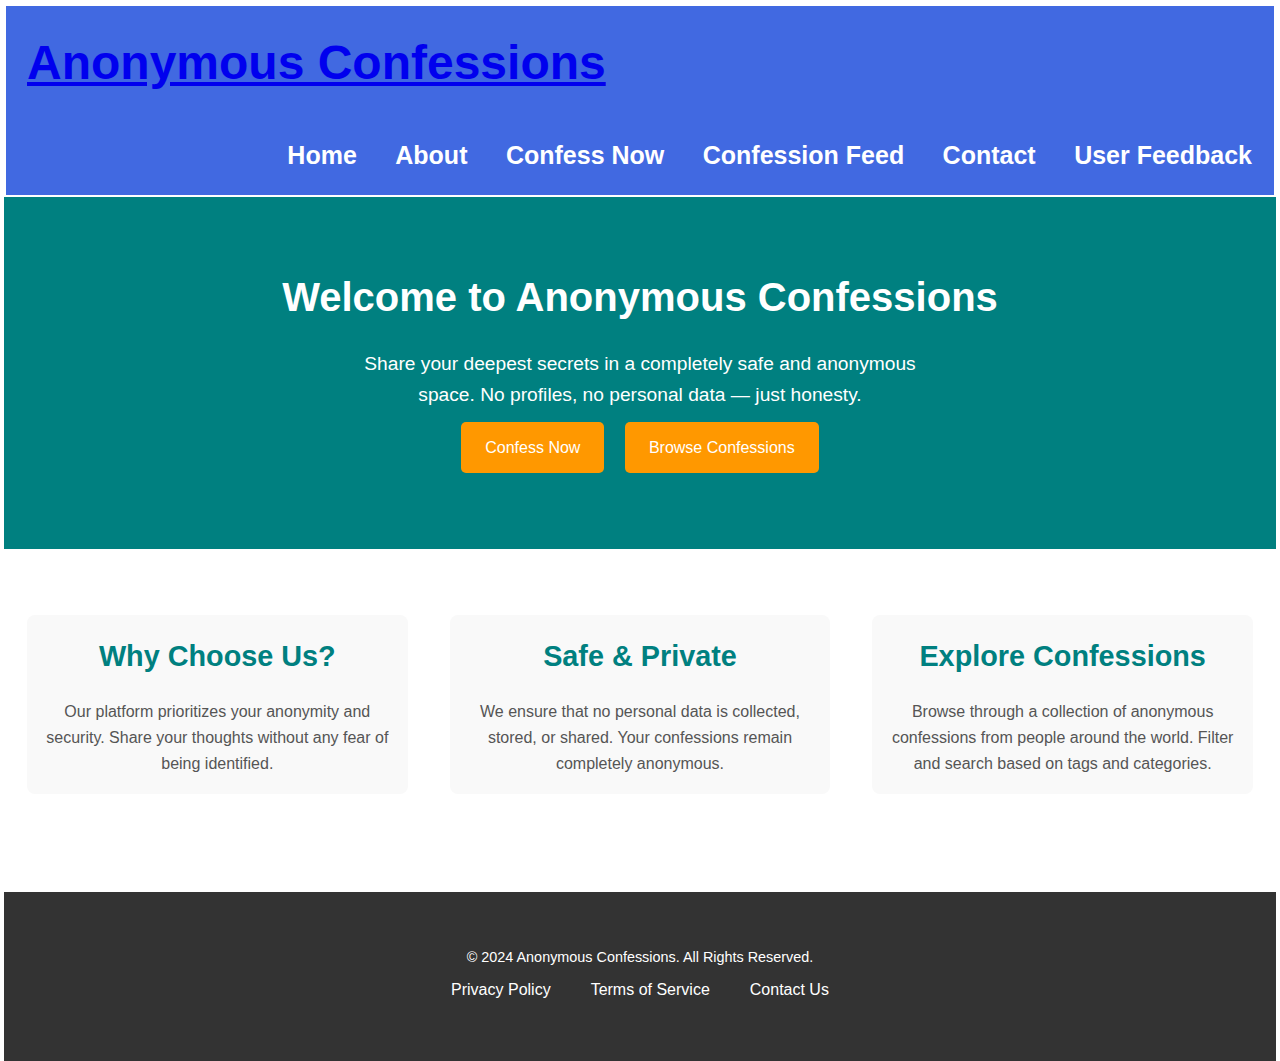
<file: index.html>
<!DOCTYPE html>
<html lang="en">
<head>
    <meta charset="UTF-8">
    <meta name="viewport" content="width=device-width, initial-scale=1.0">
    <meta name="description" content="Anonymous Confessions - Share your deepest secrets without revealing your identity.">
    <title>Anonymous Confessions - Home</title>
    <link rel="stylesheet" href="styles.css">
</head>
<body>

    <header>
        <div class="navbar container">
            <div class="logo">
                <h1><a href="#home">Anonymous Confessions</a></h1>
            </div>
            <nav>
                <ul>
                    <li><a href="">Home</a></li>
                    <li><a href="about.html">About</a></li>
                    <li><a href="confess.html">Confess Now</a></li>
                    <li><a href="feed.html">Confession Feed</a></li>
                 
                    <li><a href="contact.html">Contact</a></li>
                    <li><a href="feedback.html">User Feedback</a></li>
                </ul>
            </nav>
        </div>
        

    </header>

    <!-- Home Section -->
    <section id="home" class="hero">
        <div class="container hero-content">
            <h1>Welcome to Anonymous Confessions</h1>
            <p>Share your deepest secrets in a completely safe and anonymous space. No profiles, no personal data — just honesty.</p>
            <div class="cta-buttons">
                <a href="confess.html" class="btn confess-btn">Confess Now</a>
                <a href="feed.html" class="btn browse-btn">Browse Confessions</a>
            </div>
        </div>
    </section>

    <section id="features" class="features-section">
        <div class="container">
            <div class="feature">
                <h2>Why Choose Us?</h2>
                <p>Our platform prioritizes your anonymity and security. Share your thoughts without any fear of being identified.</p>
            </div>
            <div class="feature">
                <h2>Safe & Private</h2>
                <p>We ensure that no personal data is collected, stored, or shared. Your confessions remain completely anonymous.</p>
            </div>
            <div class="feature">
                <h2>Explore Confessions</h2>
                <p>Browse through a collection of anonymous confessions from people around the world. Filter and search based on tags and categories.</p>
            </div>
        </div>
    </section>

    <footer>
        <div class="container footer-content">
            <div class="footer-links">
                <p>&copy; 2024 Anonymous Confessions. All Rights Reserved.</p>
                <nav>
                    <ul>
                        <li><a href="privacy.html">Privacy Policy</a></li>
                        <li><a href="terms.html">Terms of Service</a></li>
                        <li><a href="contact.html">Contact Us</a></li>
                    </ul>
                </nav>
            </div>
        </div>
    </footer>

</body>
</html>
</file>
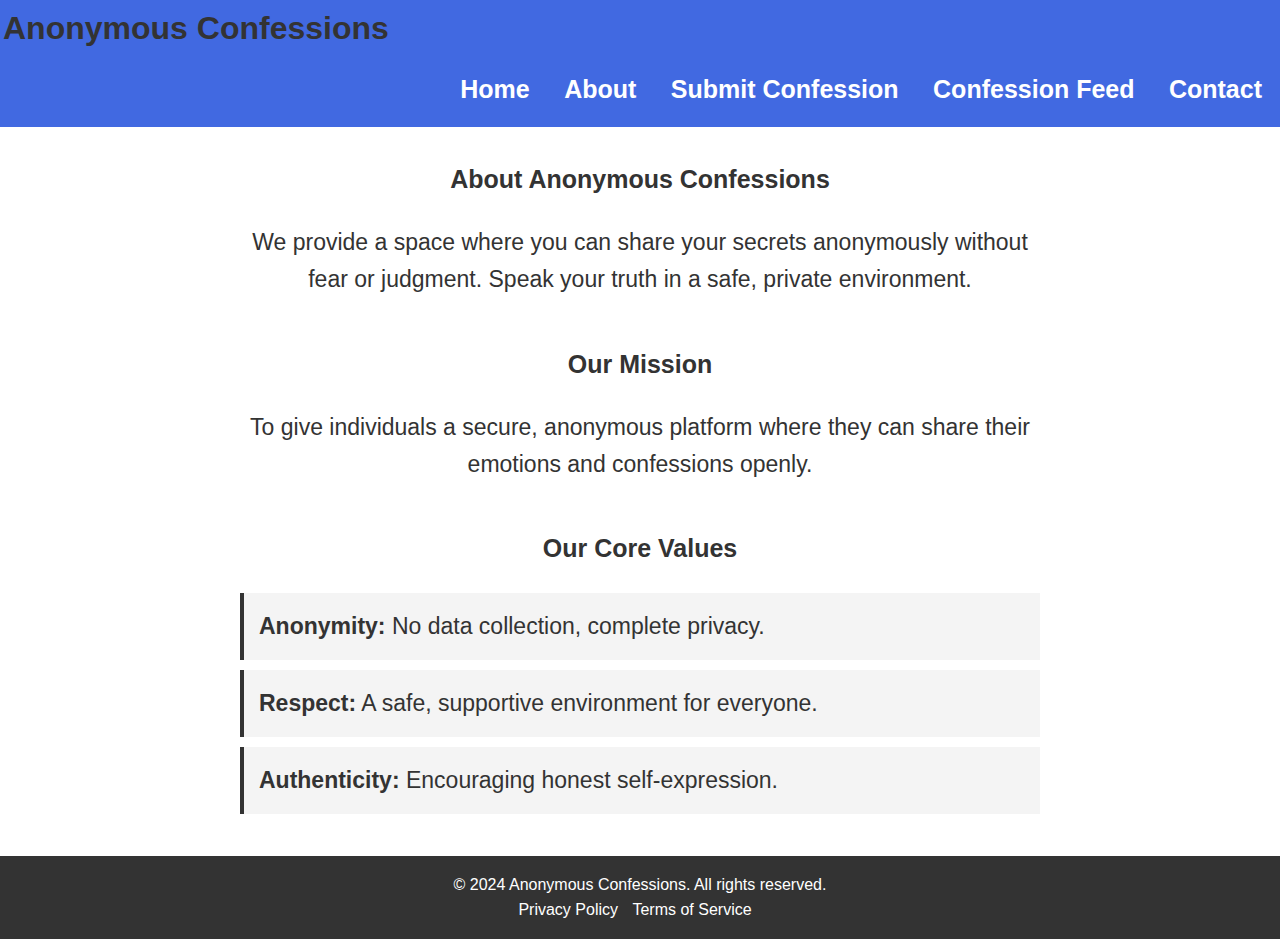
<file: about.html>
<!DOCTYPE html>
<html lang="en">
<head>
    <meta charset="UTF-8">
    <meta name="viewport" content="width=device-width, initial-scale=1.0">
    <meta name="description" content="Learn about Anonymous Confessions, a secure platform for sharing secrets anonymously.">
    <title>About Us - Anonymous Confessions</title>
    <link rel="stylesheet" href="styles1.css">
</head>
<body>

    <header>
        <div class="navbar">
            <h1>Anonymous Confessions</h1>
            <nav>
                <ul>
                    <li><a href="index.html">Home</a></li>
                    <li><a href="about.html">About</a></li>
                    <li><a href="confess.html">Submit Confession</a></li>
                    <li><a href="feed.html">Confession Feed</a></li>
                    <li><a href="contact.html">Contact</a></li>
                </ul>
            </nav>
        </div>
    </header>

 
    <section class="about-section">
        <div class="container">
            <h1>About Anonymous Confessions</h1>
            <p>We provide a space where you can share your secrets anonymously without fear or judgment. Speak your truth in a safe, private environment.</p>
            
            <h2>Our Mission</h2>
            <p>To give individuals a secure, anonymous platform where they can share their emotions and confessions openly.</p>

            <h2>Our Core Values</h2>
            <ul>
                <li><strong>Anonymity:</strong> No data collection, complete privacy.</li>
                <li><strong>Respect:</strong> A safe, supportive environment for everyone.</li>
                <li><strong>Authenticity:</strong> Encouraging honest self-expression.</li>
            </ul>
        </div>
    </section>

    <footer>
        <div class="container">
            <p>&copy; 2024 Anonymous Confessions. All rights reserved.</p>
            <nav>
                <ul>
                    <li><a href="privacy.html">Privacy Policy</a></li>
                    <li><a href="terms.html">Terms of Service</a></li>
                </ul>
            </nav>
        </div>
    </footer>

</body>
</html>
</file>
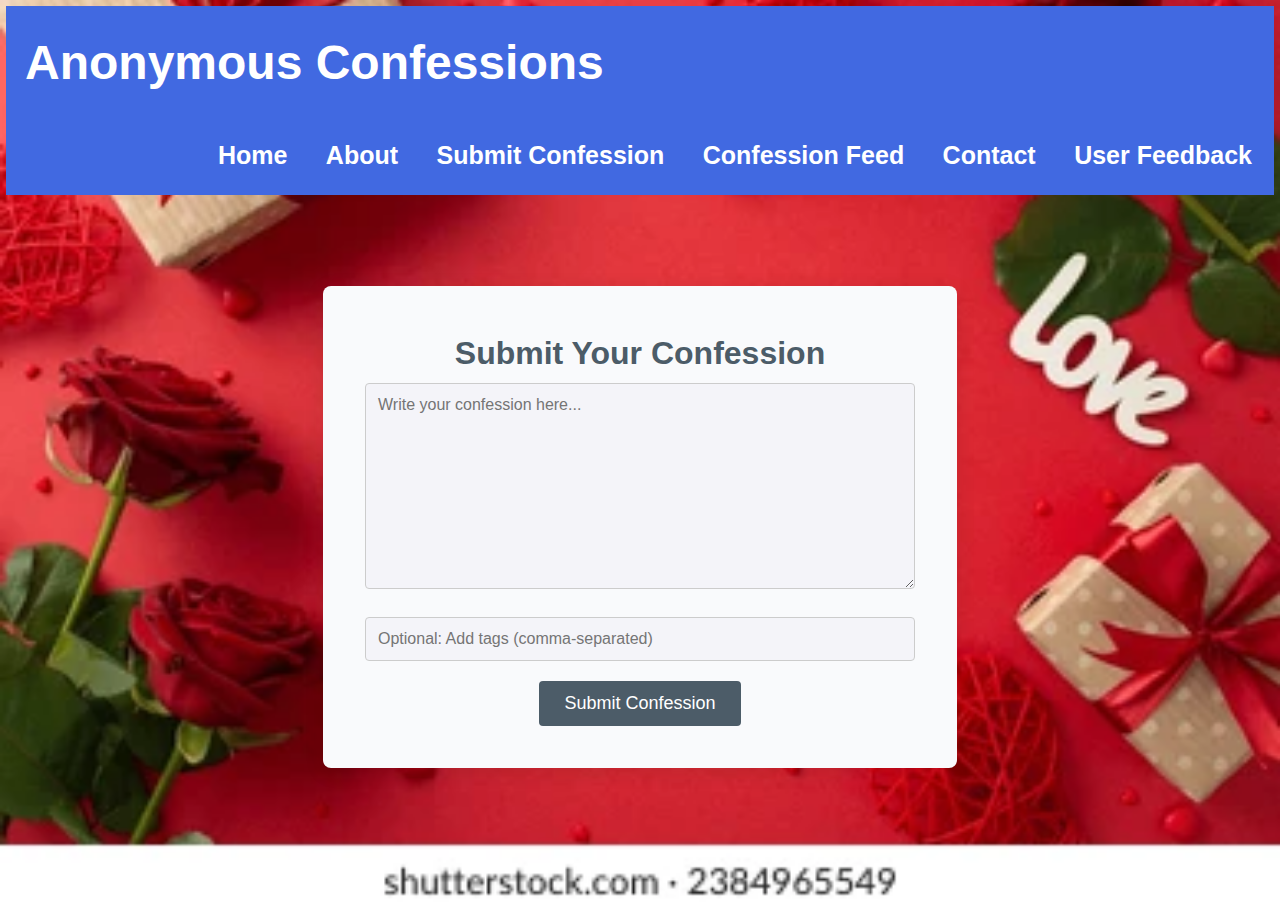
<file: confess.html>
<!DOCTYPE html>
<html lang="en">
<head>
    <meta charset="UTF-8">
    <meta name="viewport" content="width=device-width, initial-scale=1.0">
    <title>Submit Confession - Anonymous Confessions</title>
    
    <link rel="stylesheet" href="styles2.css">
</head>
<body >

 
    <header>
        <div class="navbar">
            <div class="logo">
                <h1>Anonymous Confessions</h1>
            </div>
            <nav>
                <ul>
                    <li><a href="index.html">Home</a></li>
                    <li><a href="about.html">About</a></li>
                    <li><a href="confess.html">Submit Confession</a></li>
                    <li><a href="feed.html">Confession Feed</a></li>
                    <li><a href="contact.html">Contact</a></li>
                    <li><a href="feedback.html">User Feedback</a></li>
                </ul>
            </nav>
        </div>
    </header>


    <section class="confession-form">
        <div class="container">
            <h1>Submit Your Confession</h1>
            <form action="submit_confession.php" method="post">
                <textarea name="confession" placeholder="Write your confession here..." rows="10" required></textarea><br>
                <input type="text" name="tags" placeholder="Optional: Add tags (comma-separated)" maxlength="100"><br>
                <button type="submit" class="btn confess-btn">Submit Confession</button>
            </form>
        </div>
    </section>

</body>
</html>
</file>
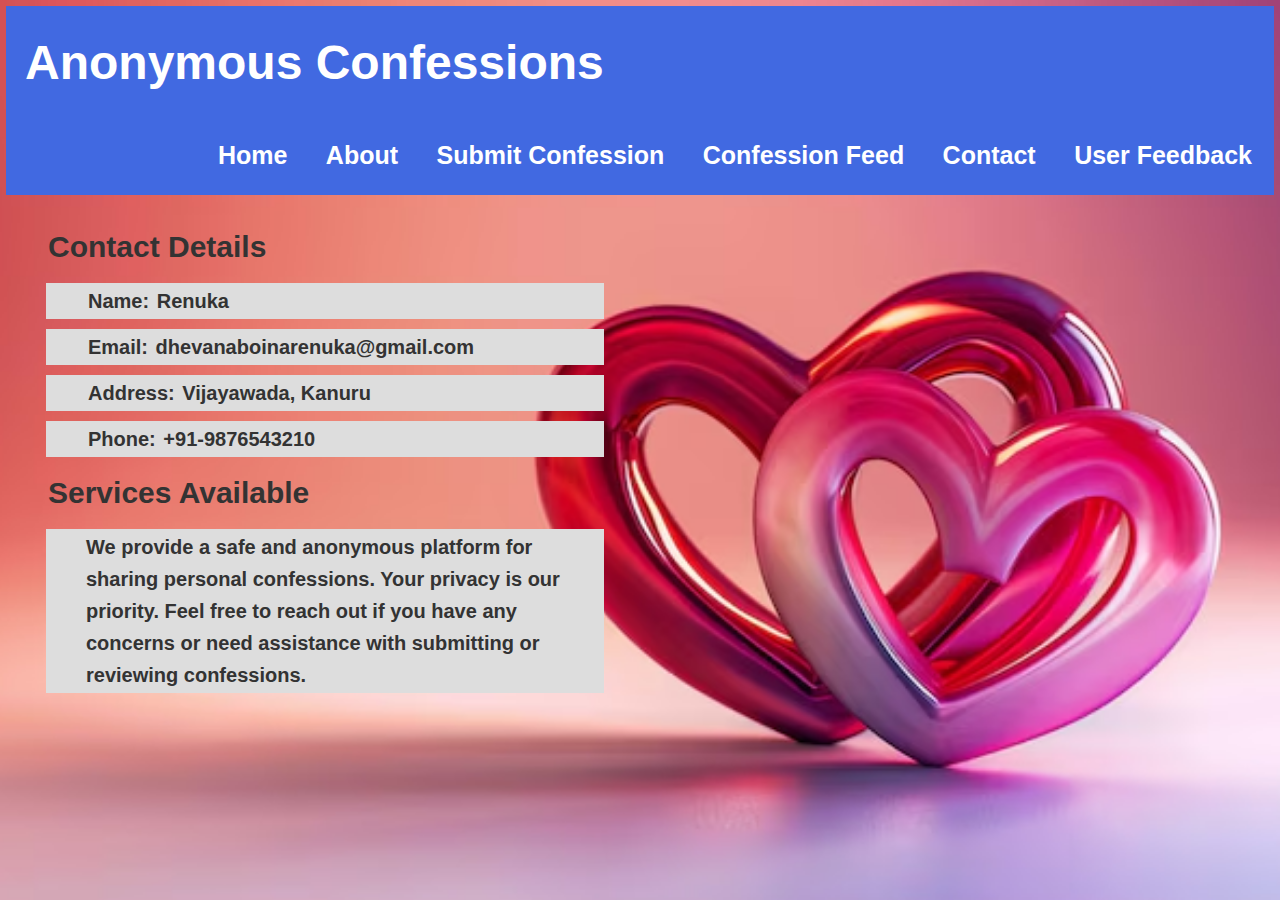
<file: contact.html>
<!DOCTYPE html>
<html lang="en">
<head>
    <meta charset="UTF-8">
    <meta name="viewport" content="width=device-width, initial-scale=1.0">
    <title>Contact Details</title>
    <link rel="stylesheet" href="styles4.css">
</head>
<body>


    <header>
        <div class="navbar">
            <div class="logo">
                <h1>Anonymous Confessions</h1>
            </div>
            <nav>
                <ul>
                    <li><a href="index.html">Home</a></li>
                    <li><a href="about.html">About</a></li>
                    <li><a href="confess.html">Submit Confession</a></li>
                    <li><a href="feed.html">Confession Feed</a></li>
                    <li><a href="contact.html">Contact</a></li>
                    <li><a href="feedback.html">User Feedback</a></li>
                </ul>
            </nav>
        </div>
    </header>

  
    <section class="contact-info">
        <div class="container">
            <h1>Contact Details</h1>
            <p><strong>Name:</strong> Renuka</p>
            <p><strong>Email:</strong> dhevanaboinarenuka@gmail.com</p>
            <p><strong>Address:</strong> Vijayawada, Kanuru</p>
            <p><strong>Phone:</strong> +91-9876543210</p>

            <h2>Services Available</h2>
            <p>We provide a safe and anonymous platform for sharing personal confessions. Your privacy is our priority. Feel free to reach out if you have any concerns or need assistance with submitting or reviewing confessions.</p>

             
        </div>
    </section>

</body>
</html>
</file>
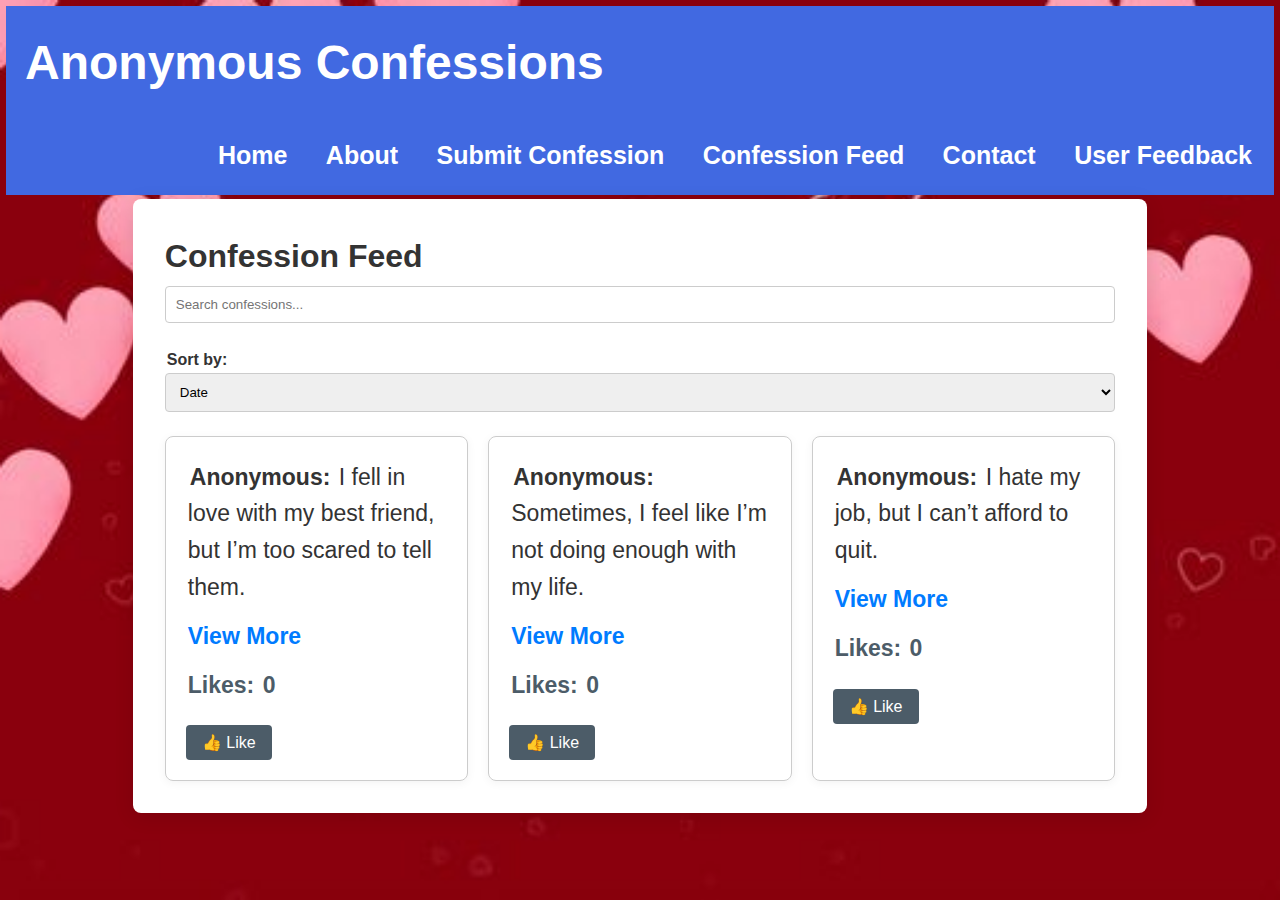
<file: feed.html>
<!DOCTYPE html>
<html lang="en">
<head>
    <meta charset="UTF-8">
    <meta name="viewport" content="width=device-width, initial-scale=1.0">
    <title>Confession Feed - Anonymous Confessions</title>
    <link rel="stylesheet" href="styles3.css">
</head>
<body>

   
    <header>
        <div class="navbar">
            <div class="logo">
                <h1>Anonymous Confessions</h1>
            </div>
            <nav>
                <ul>
                    <li><a href="index.html">Home</a></li>
                    <li><a href="about.html">About</a></li>
                    <li><a href="confess.html">Submit Confession</a></li>
                    <li><a href="feed.html">Confession Feed</a></li>
                    <li><a href="contact.html">Contact</a></li>
                    <li><a href="feedback.html">User Feedback</a></li>
                </ul>
            </nav>
        </div>
    </header>

    
    <section class="confession-feed">
        <div class="container">
            <h1>Confession Feed</h1>

       
            <div class="search-bar">
                <input type="text" id="search" placeholder="Search confessions..." onkeyup="searchConfessions()">
            </div>

            
            <div class="filter-options">
                <label for="sort">Sort by:</label>
                <select id="sort" onchange="sortConfessions()">
                    <option value="date">Date</option>
                    <option value="popularity">Popularity</option>
                    <option value="category">Category</option>
                </select>
            </div>

            <div class="confession-list" id="confessionList">
                <div class="confession-item" data-id="1" data-category="love">
                    <p><strong>Anonymous:</strong> I fell in love with my best friend, but I’m too scared to tell them.</p>
                    <a href="details.html?id=1" class="view-more">View More</a>
                    <p class="likes-count">Likes: <span>0</span></p>
                    <button class="like-btn" onclick="likeConfession(1)">👍 Like</button>
                </div>
                <div class="confession-item" data-id="2" data-category="life">
                    <p><strong>Anonymous:</strong> Sometimes, I feel like I’m not doing enough with my life.</p>
                    <a href="details.html?id=2" class="view-more">View More</a>
                    <p class="likes-count">Likes: <span>0</span></p>
                    <button class="like-btn" onclick="likeConfession(2)">👍 Like</button>
                </div>
                <div class="confession-item" data-id="3" data-category="work">
                    <p><strong>Anonymous:</strong> I hate my job, but I can’t afford to quit.</p>
                    <a href="details.html?id=3" class="view-more">View More</a>
                    <p class="likes-count">Likes: <span>0</span></p>
                    <button class="like-btn" onclick="likeConfession(3)">👍 Like</button>
                
            
        </div>
    </section>

    <script>
       
        function searchConfessions() {
            const input = document.getElementById('search').value.toLowerCase();
            const confessionItems = document.querySelectorAll('.confession-item');

            confessionItems.forEach(item => {
                const confessionText = item.innerText.toLowerCase();
                item.style.display = confessionText.includes(input) ? "" : "none";
            });
        }

        function sortConfessions() {
            const sortBy = document.getElementById('sort').value;
           
            alert(`Sorting by ${sortBy} (this feature needs implementation).`);
        }

      
        function likeConfession(id) {
            const confessionItem = document.querySelector(`.confession-item[data-id="${id}"]`);
            const likesCount = confessionItem.querySelector('.likes-count span');
            likesCount.textContent = parseInt(likesCount.textContent) + 1;
        }
    </script>

</body>
</html>
</file>
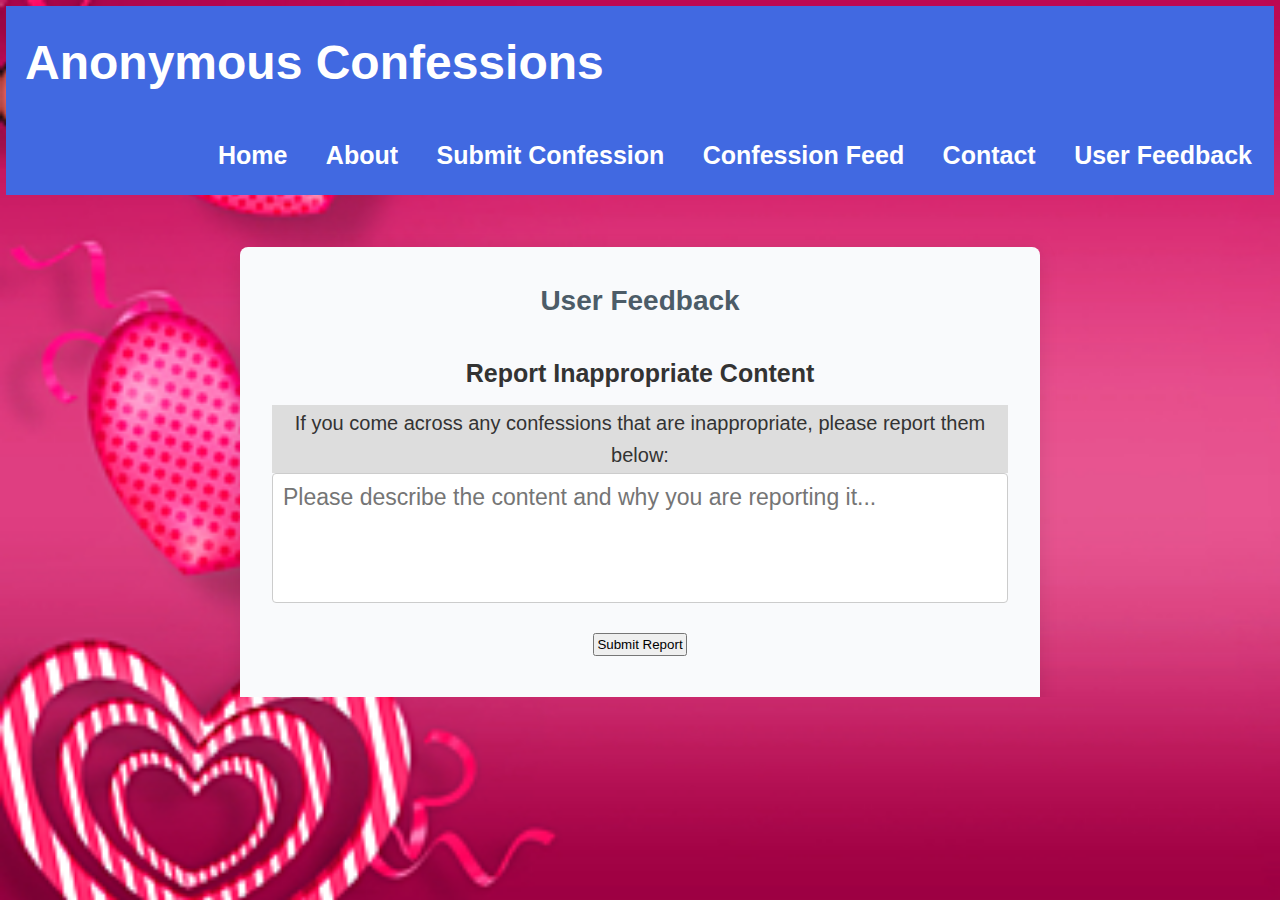
<file: feedback.html>
<!DOCTYPE html>
<html lang="en">
<head>
    <meta charset="UTF-8">
    <meta name="viewport" content="width=device-width, initial-scale=1.0">
    <title>User Feedback - Anonymous Confessions</title>
    <link rel="stylesheet" href="styles5.css">
</head>
<body>

    <header>
        <div class="navbar">
            <div class="logo">
                <h1>Anonymous Confessions</h1>
            </div>
            <nav>
                <ul>
                    <li><a href="index.html">Home</a></li>
                    <li><a href="about.html">About</a></li>
                    <li><a href="confess.html">Submit Confession</a></li>
                    <li><a href="feed.html">Confession Feed</a></li>
                    <li><a href="contact.html">Contact</a></li>
                    <li><a href="feedback.html">User Feedback</a></li>
                </ul>
            </nav>
        </div>
    </header>

    <section class="feedback-section">
        <div class="container">
            <h1>User Feedback</h1>

            <div class="report-content">
                <h2>Report Inappropriate Content</h2>
                <p>If you come across any confessions that are inappropriate, please report them below:</p>
                <textarea id="reportInput" placeholder="Please describe the content and why you are reporting it..." rows="4"></textarea><br>
                <button class="btn" onclick="submitReport()">Submit Report</button>
            </div>

            <div class="feedback-content">
                <h2>Leave Your Feedback</h2>
                <p>We value your suggestions and feedback! Please let us know how we can improve:</p>
                <form id="feedbackForm">
                    <textarea id="feedbackInput" placeholder="Your feedback or suggestion..." rows="4" required></textarea><br>
                    <button type="submit" class="btn">Submit Feedback</button>
                </form>
            </div>
        </div>
    </section>

    <script>
        function submitReport() {
            const reportInput = document.getElementById('reportInput').value;
            if (reportInput) {
                alert("Thank you for reporting. Your report has been submitted.");
                document.getElementById('reportInput').value = "";
            } else {
                alert("Please enter a report description.");
            }
        }

        document.getElementById('feedbackForm').onsubmit = function(event) {
            event.preventDefault(); 
            const feedbackInput = document.getElementById('feedbackInput').value;
            if (feedbackInput) {
                alert("Thank you for your feedback! It has been submitted.");
                document.getElementById('feedbackInput').value = ""; 
            }
        };
    </script>

</body>
</html>
</file>
<file: styles.css>
/* Global Styles */
* {
    margin: 0;
    padding: 2px;
    box-sizing: border-box;
    font-family: 'Arial', sans-serif;
}

html, body {
    height: 100%; /* Ensures the body covers the entire screen */
}

body {
    color: white;
    line-height: 1.6;

    background-size: cover; /* Ensures the image covers the entire background */
    background-position: center; /* Centers the image */
    background-repeat: no-repeat; /* Prevents the image from repeating */
    max-height: 100vh; /* Ensures the background covers the full height of the viewport */
    overflow-y: auto; /* Allows vertical scrolling */
}

/* Navigation Bar */
.navbar {
    background-color: royalblue;
    overflow: hidden;
    padding: 3px;
}
.navbar .logo {
    float: left;
    color: white;
    font-size: 24px;
    padding: 14px;
}

.navbar nav {
    float: right;
}

.navbar nav ul {
    list-style-type: none;
    margin: 0;
    padding: 0;
}

.navbar nav ul li {
    display: inline;
}

.navbar nav ul li a {
    color: white;
    font-size: 25px;
    font-weight: bold;
    text-decoration: none;
    padding: 15px;
    display: inline-block;
}

.navbar nav ul li a:hover {
    background-color: #ddd;
    color: black;
}

/* Hero Section Styling */
.hero {
    background-color: #008080;
    color: #fff;
    padding: 4rem 0;
    text-align: center;
}

.hero h1 {
    font-size: 2.5rem;
    margin-bottom: 1rem;
}

.hero p {
    font-size: 1.2rem;
    margin-bottom: 2rem;
    max-width: 600px;
    margin: 0 auto;
}

.cta-buttons .btn {
    display: inline-block;
    padding: 0.8rem 1.5rem;
    margin: 0.5rem;
    background-color: #ff9800;
    color: #fff;
    text-decoration: none;
    font-size: 1rem;
    border-radius: 5px;
    transition: background-color 0.3s ease;
}

.cta-buttons .btn:hover {
    background-color: #e68a00;
}

/* Features Section Styling */
.features-section {
    padding: 4rem 0;
    background-color: #fff;
    text-align: center;
}

.features-section .container {
    display: flex;
    justify-content: space-around;
    flex-wrap: wrap;
}

.feature {
    flex-basis: 30%;
    margin-bottom: 2rem;
    padding: 1rem;
    background-color: #f9f9f9;
    border-radius: 8px;
}

.feature h2 {
    font-size: 1.8rem;
    margin-bottom: 1rem;
    color: #008080;
}

.feature p {
    font-size: 1rem;
    color: #555;
}

/* Footer Styling */
footer {
    background-color: #333;
    color: #fff;
    padding: 2rem 0;
    text-align: center;
}

footer .footer-links ul {
    list-style: none;
    display: flex;
    justify-content: center;
    margin-bottom: 1rem;
}

footer .footer-links ul li {
    margin: 0 1rem;
}

footer .footer-links ul li a {
    color: #fff;
    text-decoration: none;
    transition: color 0.3s ease;
}

footer .footer-links ul li a:hover {
    color: #ff9800;
}

footer p {
    margin-top: 1rem;
    font-size: 0.9rem;
}

/* Responsive Design */
@media (max-width: 768px) {
    .hero h1 {
        font-size: 2rem;
    }
    
    .hero p {
        font-size: 1rem;
    }
    
    nav ul {
        flex-direction: column;
        align-items: center;
    }

    nav ul li {
        margin: 0.5rem 0;
    }

    .features-section .container {
        flex-direction: column;
    }

    .feature {
        flex-basis: 100%;
    }
}

@media (max-width: 480px) {
    .hero h1 {
        font-size: 1.8rem;
    }
    
    .hero p {
        font-size: 0.9rem;
    }

    .cta-buttons .btn {
        font-size: 0.9rem;
        padding: 0.7rem 1.3rem;
    }
}
</file>
<file: styles1.css>
/* Global Styles */
* {
    margin: 0;
    padding: 0; /* Removed default padding for cleaner layout */
    box-sizing: border-box;
    font-family: 'Arial', sans-serif;
}

html, body {
    height: auto; /* Allow height to adjust based on content */
}

body {
    color: #333;
    line-height: 1.6;
    background-image: url('love.avif');
    background-size: cover; /* Ensures the image covers the entire background */
    background-position: center; /* Centers the image */
    background-repeat: no-repeat; /* Prevents the image from repeating */
    overflow-y: auto; /* Allows vertical scrolling */
}

/* Navbar */
.navbar {
    background-color: royalblue;
    overflow: hidden;
    padding: 3px;
}

.navbar .logo {
    float: left;
    color: white;
    font-size: 24px;
    padding: 14px;
}

.navbar nav {
    float: right;
}

.navbar nav ul {
    list-style-type: none;
    margin: 0;
    padding: 0;
}

.navbar nav ul li {
    display: inline;
}

.navbar nav ul li a {
    color: white;
    font-size: 25px;
    font-weight: bold;
    text-decoration: none;
    padding: 15px;
    display: inline-block;
}

.navbar nav ul li a:hover {
    background-color: #ddd;
    color: black;
}

/* About Section */
.about-section {
    display: flex;
    align-items: center;  /* Centers content vertically */
    justify-content: center;  /* Centers content horizontally */
    background-color: #fff;
    padding: 2em 0;
}

.container {
    text-align: center;
    max-width: 800px;
    margin: 0 auto;
}

.about-section h1,
.about-section h2 {
    color: #333;
    margin-bottom: 1em;
    font-size: 25px;
    font-weight: bold;
}

.about-section p {
    margin-bottom: 2em;
    font-size: 23px;
}

.about-section ul {
    list-style-type: none;
    font-size: 25px;
    padding: 0;
}

.about-section ul li {
    background-color: #f4f4f4;
    padding: 15px;
    margin: 10px 0;
    border-left: 4px solid #333;
    text-align: left;
    font-size: 23px;
}

/* Footer */
footer {
    background-color: #333;
    color: #fff;
    padding: 1em 0;
    text-align: center;
}

footer p {
    margin: 0;
}

footer nav ul {
    list-style-type: none;
    padding: 0;
    margin: 0;
}

footer nav ul li {
    display: inline;
    margin-right: 10px;
}

footer nav ul li a {
    color: #fff;
    text-decoration: none;
}

footer nav ul li a:hover {
    text-decoration: underline;
}
</file>
<file: styles2.css>
/* Global Styles */
* {
    margin: 0;
    padding: 2px;
    box-sizing: border-box;
    font-family: 'Arial', sans-serif;
}

html, body {
    height: 100%; /* Ensures the body covers the entire screen */
}

body {
    color: #333;
    line-height: 1.6;
    background-image: url('1.webp');
    background-size: cover; /* Ensures the image covers the entire background */
    background-position: center; /* Centers the image */
    background-repeat: no-repeat; /* Prevents the image from repeating */
    min-height: 100vh; /* Ensures the body covers the full height of the viewport */
    overflow-y: auto; /* Allows vertical scrolling */
    padding-bottom: 60px; /* Prevents content from hiding behind the footer */
}

.navbar {
    background-color: royalblue;
    overflow: hidden;
    padding: 3px;
}

.navbar .logo {
    float: left;
    color: white;
    font-size: 24px;
    padding: 14px;
}

.navbar nav {
    float: right;
}

.navbar nav ul {
    list-style-type: none;
    margin: 0;
    padding: 0;
}

.navbar nav ul li {
    display: inline;
}

.navbar nav ul li a {
    color: white;
    font-size: 25px;
    font-weight: bold;
    text-decoration: none;
    padding: 15px;
    display: inline-block;
}

.navbar nav ul li a:hover {
    background-color: #ddd;
    color: black;
}

/* Confession Form Styles */
.confession-form {
    display: flex;
    justify-content: center;
    align-items: center;
    min-height: calc(80vh - 60px); /* Adjust height for footer space */
}

.container {
    width: 50%;
    background-color: #f9fafc;
    padding: 40px;
    border-radius: 8px;
    box-shadow: 0px 4px 20px rgba(0, 0, 0, 0.1);
    text-align: center;
}

.container h1 {
    color: #4c5c68;
}

.container .description {
    font-size: 16px;
    color: #666;
}

textarea, input {
    width: 100%;
    padding: 12px;
    border: 1px solid #ccc;
    border-radius: 4px;
    margin-bottom: 20px;
    font-size: 16px;
    background-color: #f4f4f9;
}

textarea:focus, input:focus {
    border-color: #4c5c68;
    outline: none;
}

.btn {
    background-color: #4c5c68;
    color: #fff;
    padding: 12px 25px;
    border: none;
    border-radius: 4px;
    font-size: 18px;
    cursor: pointer;
    transition: background-color 0.3s ease;
}

.btn:hover {
    background-color: #343a40;
}

/* Footer Styles */
footer {
    text-align: center;
    padding: 15px;
    background-color: #4c5c68;
    color: #fff;
    position: fixed;
    bottom: 0;
    width: 100%;
    left: 0; /* Ensure footer spans full width */
}
</file>
<file: styles4.css>
/* Global Styles */
* {
    margin: 0;
    padding: 2px;
    box-sizing: border-box;
    font-family: 'Arial', sans-serif;
}

html, body {
    height: 100%; /* Ensures the body covers the entire screen */
}

body {
    color: #333;
    line-height: 1.6;
    background-image: url('love.avif');
    background-size: cover; /* Ensures the image covers the entire background */
    background-position: center; /* Centers the image */
    background-repeat: no-repeat; /* Prevents the image from repeating */
    overflow-y: auto; /* Allows vertical scrolling */
    padding-bottom: 50px; /* Prevents content from hiding behind the footer */
}

.navbar {
    background-color: royalblue;
    overflow: hidden;
    padding: 3px;
}

.navbar .logo {
    float: left;
    color: white;
    font-size: 24px;
    padding: 14px;
}

.navbar nav {
    float: right;
}

.navbar nav ul {
    list-style-type: none;
    margin: 0;
    padding: 0;
}

.navbar nav ul li {
    display: inline;
}

.navbar nav ul li a {
    color: white;
    font-size: 25px;
    font-weight: bold;
    text-decoration: none;
    padding: 15px;
    display: inline-block;
}

.navbar nav ul li a:hover {
    background-color: #ddd;
    color: black;
}

/* Feedback Section */
.feedback-section {
    padding: 50px 0;
    font-size: 23px;
    text-align: center;
}

/* Adding left padding to the container */
.container {
    padding-left: 40px; /* Left padding for the entire content */
    max-width: 600px; /* Optional max-width for the content */
    margin: 20px 0; /* Optional margin to add some spacing */
}

.contact-info h1,
.contact-info h2 {
    margin-top: 0;
    font-size: 30px;
    font-weight: bold;
}

p {
    margin: 10px 0;
    padding-left: 2em;
    background-color: #ddd;
    font-size: 20px;
    font-weight: 600;
}
</file>
<file: styles3.css>
/* Global Styles */
* {
    margin: 0;
    padding: 2px;
    box-sizing: border-box;
    font-family: 'Arial', sans-serif;
}

html, body {
    height: 100%; /* Ensures the body covers the entire screen */
}

body {
    color: #333;
    line-height: 1.6;
    background-image: url('27.jpg');
    background-size: cover; /* Ensures the image covers the entire background */
    background-position: center; /* Centers the image */
    background-repeat: no-repeat; /* Prevents the image from repeating */
    min-height: 100vh; /* Ensures the body covers the full height of the viewport */
    overflow-y: auto; /* Allows vertical scrolling */
    padding-bottom: 50px; /* Prevents content from hiding behind the footer */
}

.navbar {
    background-color: royalblue;
    overflow: hidden;
    padding: 3px;
}

.navbar .logo {
    float: left;
    color: white;
    font-size: 24px;
    padding: 14px;
}

.navbar nav {
    float: right;
}

.navbar nav ul {
    list-style-type: none;
    margin: 0;
    padding: 0;
}

.navbar nav ul li {
    display: inline;
}

.navbar nav ul li a {
    color: white;
    font-size: 25px;
    font-weight: bold;
    text-decoration: none;
    padding: 15px;
    display: inline-block;
}

.navbar nav ul li a:hover {
    background-color: #ddd;
    color: black;
}

/* Feedback Section */
.feedback-section {
    padding: 50px 0;
    font-size: 23px;
    text-align: center;
}

.container {
    width: 80%;
    max-width: 1200px;
    margin: 0 auto;
    background-color: #fff;
    padding: 30px;
    border-radius: 8px;
    box-shadow: 0 4px 20px rgba(0, 0, 0, 0.1);
}

/* Search and Filter Styles */
.search-bar input,
.filter-options select {
    width: 100%;
    padding: 10px;
    margin-bottom: 20px;
    border: 1px solid #ccc;
    border-radius: 4px;
    transition: border-color 0.3s ease;
}

.search-bar input:focus,
.filter-options select:focus {
    border-color: #4c5c68;
    outline: none;
}

.filter-options label {
    margin-right: 10px;
    font-weight: bold;
}

/* Confession Item Styles */
.confession-list {
    display: grid;
    grid-template-columns: repeat(auto-fill, minmax(250px, 1fr));
    gap: 20px;
}

.confession-item {
    padding: 20px;
    border: 1px solid #ccc;
    font-size: 23px;
    border-radius: 8px;
    box-shadow: 0 2px 10px rgba(0, 0, 0, 0.05);
    transition: transform 0.3s ease;
}

.confession-item:hover {
    transform: translateY(-5px);
}

.confession-item p {
    margin-bottom: 10px;
}

.view-more {
    color: #007bff;
    text-decoration: none;
    font-weight: bold;
}

.view-more:hover {
    text-decoration: underline;
}

.likes-count {
    margin-top: 10px;
    font-weight: bold;
    color: #4c5c68;
}

.like-btn {
    display: inline-block;
    background-color: #4c5c68;
    color: white;
    border: none;
    padding: 8px 16px;
    border-radius: 4px;
    cursor: pointer;
    font-size: 16px;
    margin-top: 10px;
    transition: background-color 0.3s ease;
}

.like-btn:hover {
    background-color: #343a40;
}

/* Responsive Styles */
@media (max-width: 768px) {
    .navbar {
        padding: 15px 20px;
    }

    .container {
        width: 90%;
    }

    .confession-list {
        grid-template-columns: 1fr;
    }
}

@media (max-width: 480px) {
    nav ul {
        flex-direction: column;
        align-items: center;
    }

    nav ul li {
        margin-left: 0;
        margin-top: 10px;
    }
}
</file>
<file: styles5.css>
/* Global Styles */
* {
    margin: 0;
    padding: 2px;
    box-sizing: border-box;
    font-family: 'Arial', sans-serif;
}

html, body {
    height: 100%; /* Ensures the body covers the entire screen */
}

body {
    color: #333;
    line-height: 1.6;
    background-image: url('home.jpg');
    background-size: cover; /* Ensures the image covers the entire background */
    background-position: center; /* Centers the image */
    background-repeat: no-repeat; /* Prevents the image from repeating */
    overflow-y: auto; /* Allows vertical scrolling */
    padding-bottom: 50px; /* Prevents content from hiding behind the footer */
}

.navbar {
    background-color: royalblue;
    overflow: hidden;
    padding: 3px;
}

.navbar .logo {
    float: left;
    color: white;
    font-size: 24px;
    padding: 14px;
}

.navbar nav {
    float: right;
}

.navbar nav ul {
    list-style-type: none;
    margin: 0;
    padding: 0;
}

.navbar nav ul li {
    display: inline;
}

.navbar nav ul li a {
    color: white;
    font-size: 25px;
    font-weight: bold;
    text-decoration: none;
    padding: 15px;
    display: inline-block;
}

.navbar nav ul li a:hover {
    background-color: #ddd;
    color: black;
}

/* Feedback Section */
.feedback-section {
    padding: 50px 0;
    font-size: 23px;
    text-align: center;
    max-height: 500px; /* Set a max height */
    overflow-y: auto; /* Enables vertical scrolling */
}

.container {
    width: 80%;
    max-width: 800px;
    margin: 0 auto;
    font-size: 23px;
    background-color: #f9fafc;
    padding: 30px;
    border-radius: 8px;
    box-shadow: 0 4px 20px rgba(0, 0, 0, 0.1);
}

.feedback-section h1 {
    font-size: 28px;
    color: #4c5c68;
    margin-bottom: 20px;
}

.report-content, .feedback-content {
    margin: 23px 0;
}

.report-content h2, .feedback-content h2 {
    font-size: 25px;
    color: #333;
    margin-bottom: 10px;
}

p {
    background-color: #ddd;
    font-size: 20px;
    font-weight: 400;
}

textarea {
    width: 100%;
    padding: 10px;
    font-size: 23px;
    border-radius: 4px;
    border: 1px solid #ccc;
    margin-bottom: 10px;
    resize: none;
}

textarea:focus {
    border-color: royalblue; /* Add color for focused state */
}
</file>
